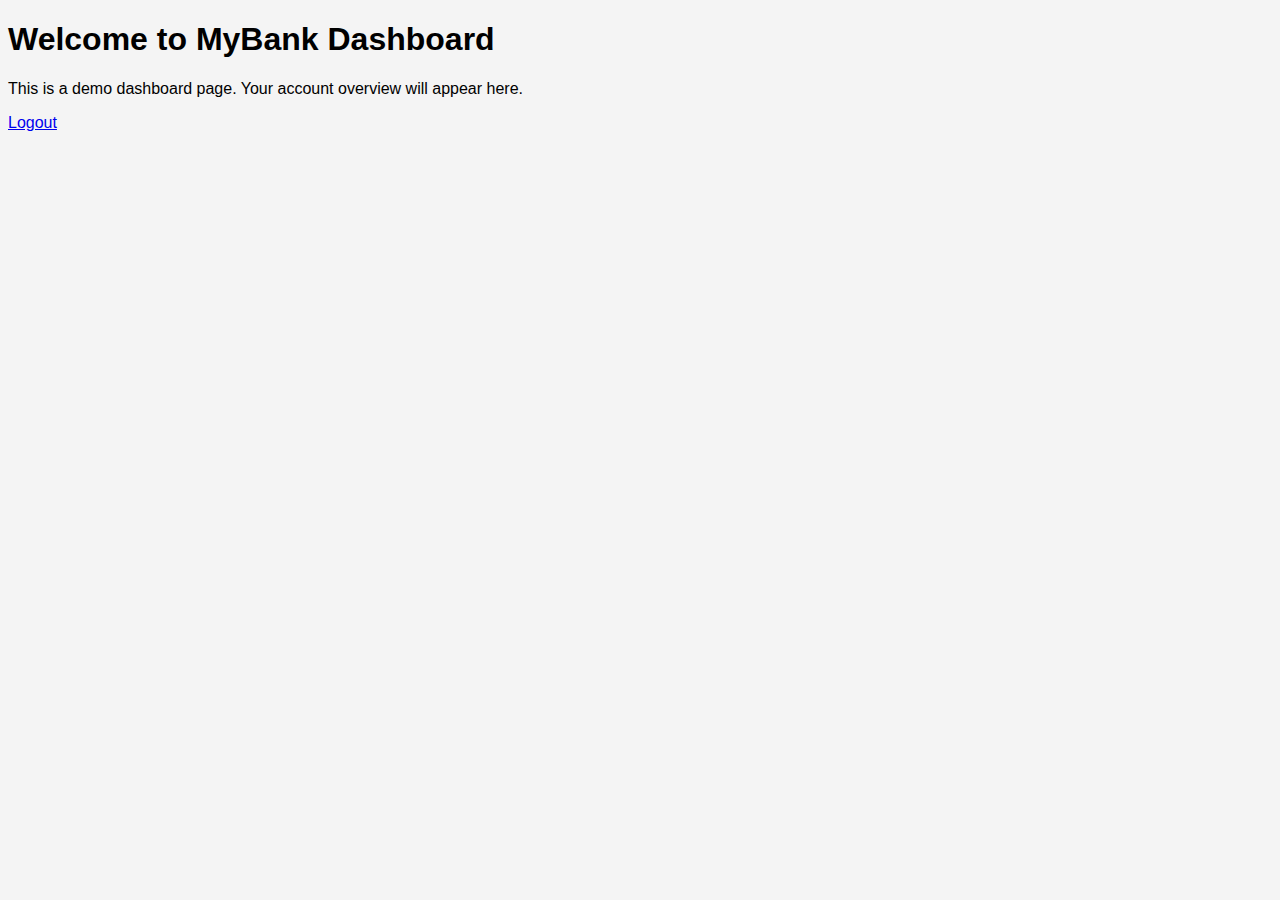
<file: dashboard .html>
<!DOCTYPE html>
<html lang="en">
<head>
    <meta charset="UTF-8">
    <title>MyBank Dashboard</title>
    <link rel="stylesheet" href="style.css">
</head>
<body>
    <div class="dashboard-container">
        <h1>Welcome to MyBank Dashboard</h1>
        <p>This is a demo dashboard page. Your account overview will appear here.</p>
        <a href="index.html" class="logout-button">Logout</a>
    </div>
</body>
</html>
</file>
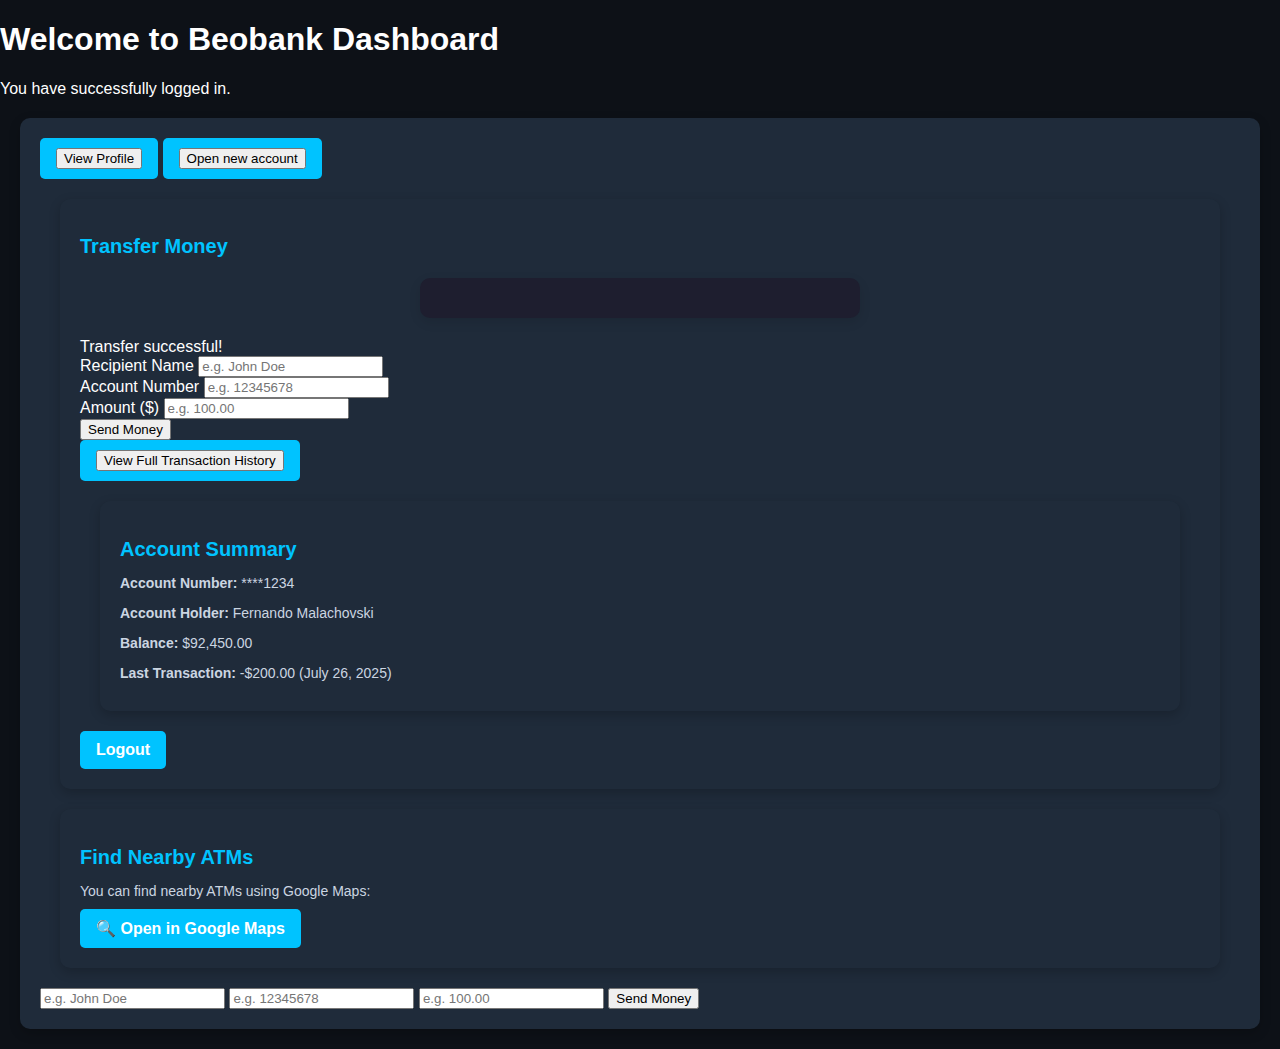
<file: dashboard.html>
<!DOCTYPE html>
<html lang="en">
<head>
  <meta charset="UTF-8" />
  <meta name="viewport" content="width=device-width, initial-scale=1.0" />
  <title>Beobank Dashboard</title>
  <link rel="stylesheet" href="dashboard.css" />
</head>
    
  <body>

  <div class="dashboard-container">
    <h1 class="dashboard-heading">Welcome to Beobank Dashboard</h1>
<p class="login-message">You have successfully logged in.</p>


    <div class="card">
      
      <!-- ✅ User Profile Section -->
 
    <a href="profile.html">
  <button>View Profile</button>
</a>
  
 <!-- ✅ open new account Section -->
         <a href="create.html">
  <button>Open new account</button>
</a>
    <div class="card">

     <h2>Transfer Money
 <style>     

  .transfer-form {
    background: #1e1e2f;
    border-radius: 10px;
    padding: 20px;
    box-shadow: 0 4px 12px rgba(0, 0, 0, 0.1);
    max-width: 400px;
    margin: 20px auto;
    font-family: 'Segoe UI', sans-serif;
  }

  .transfer-form h2 {
    text-align: center;
    color: #333;
  }

  .transfer-form input {
    width: 100%;
    padding: 12px 14px;
    margin: 10px 0;
    border: 1px solid #ccc;
    border-radius: 8px;
    font-size: 16px;
    box-sizing: border-box;

     /* === Modal Styles === */
  .modal {
    position: fixed;
    top: 0; left: 0; right: 0; bottom: 0;
    background-color: rgba(0, 0, 0, 0.6);
    display: flex;
    justify-content: center;
    align-items: center;
    z-index: 999;
  }

  .modal.hidden {
    display: none;
  }

  .modal-content {
    background-color: #ffffff;
    padding: 20px;
    border-radius: 10px;
    width: 90%;
    max-width: 400px;
    text-align: center;
    box-shadow: 0 4px 12px rgba(0, 0, 0, 0.2);
  }

  .modal-content p {
    margin-bottom: 20px;
    font-size: 16px;
    color: #333;
  }

  .modal-content button {
    margin: 5px;
    padding: 10px 16px;
    border: none;
    border-radius: 6px;
    font-size: 14px;
    cursor: pointer;
    transition: background-color 0.3s ease;
  }

  #confirm-send {
    background-color: #28a745;
    color: white;
  }

  #cancel-send {
    background-color: #dc3545;
    color: white;
  }

  #confirm-send:hover {
    background-color: #218838;
  }

  #cancel-send:hover {
    background-color: #c82333;
  

  }

  .transfer-form button {
    width: 100%;
    padding: 12px;
    background-color: #007bff;
    color: white;
    font-weight: bold;
    font-size: 16px;
    border: none;
    border-radius: 8px;
    cursor: pointer;
    transition: background-color 0.3s ease;
  }

  .transfer-form button:hover {
    background-color: #0056b3;
  }


#transfer-status {
  margin-top: 10px;
  text-align: center;
  font-weight: bold;
  font-size: 14px;
  color: #28a745; /* Green */
  opacity: 0;
  transition: opacity 0.5s ease;
  animation: fadeIn 0.6s ease-in-out forwards;
}

/* === Fade-in Animation === */
@keyframes fadeIn {
  from {
    opacity: 0;
    transform: translateY(-5px);
  }
  to {
    opacity: 1;
    transform: translateY(0);
  }
}

/* === Modal Styling === */
.modal {
  position: fixed;
  top: 0;
  left: 0;
  right: 0;
  bottom: 0;
  background-color: rgba(0, 0, 0, 0.5);
  display: flex;
  justify-content: center;
  align-items: center;
  z-index: 9999;
}

.modal-content {
  background-color: #1c1c2e;
  padding: 20px;
  border: 1px solid #888;
  border-radius: 10px;
  width: 90%;
  max-width: 400px;
  text-align: center;
  color: white;
  animation: fadeIn 0.3s ease;
}

/* Hide by default */
.hidden {
  display: none;
}

/* Optional: transfer status message styling */
#transfer-status {
  text-align: center;
  color: #28a745;
  margin: 10px auto;
  font-size: 16px;
  opacity: 0;
  transition: opacity 0.5s ease;
}

.modal {
  display: none; /* Hidden by default */
  position: fixed;
  z-index: 9999;
  left: 0;
  top: 0;
  width: 100%;
  height: 100%;
  background-color: rgba(0, 0, 0, 0.5);

  /* These two lines CENTER the modal-content */
  display: flex;
  align-items: center;
  justify-content: center;

  .modal {
  position: fixed;
  top: 0;
  left: 0;
  width: 100%;
  height: 100%;
  background-color: rgba(0, 0, 0, 0.6);
  display: flex;
  align-items: center;
  justify-content: center;
  z-index: 9999;
}
}
  background: #ffffff;
  padding: 20px 30px;
  border-radius: 10px;
  text-align: center;
  box-shadow: 0 10px 25px rgba(0, 0, 0, 0.2);
}

.modal button {
  margin: 10px 5px;
  padding: 10px 15px;
  border: none;
  border-radius: 5px;
  background-color: #007bff;
  color: white;
  cursor: pointer;
}

.modal button#cancel-send {
  background-color: #ccc;
  color: #333;
}

.hidden {
  display: none;
}
}
</style>

  </h2>
<!-- Your form -->
<form id="transfer-form" class="transfer-form">
  <!-- All input fields and buttons here -->
</form>

<!-- ✅ Transfer status message shown after form -->
<div id="transfer-status">Transfer successful!</div>
    <div class="form-group">
      <label for="recipient">Recipient Name</label>
       <input type="text" id="recipient" placeholder="e.g. John Doe" required />


    
    <div class="form-group">
      <label for="account">Account Number</label>
      <input type="text" id="account" placeholder="e.g. 12345678" required />
    </div>
    <div class="form-group">
      <label for="amount">Amount ($)</label>
      <input type="number" id="amount" placeholder="e.g. 100.00" required />
    </div>
    <button type="submit">Send Money</button>
  </form>

</div>
    <!-- ✅ Account Summary -->
      <a href="history.html">
  <button>View Full Transaction History</button>
</a>
  
    <div class="card">
      <h2>Account Summary</h2>
      <!-- ✅ Transaction History -->

      <p><strong>Account Number:</strong> ****1234</p>
      <p><strong>Account Holder:</strong> Fernando Malachovski</p>
      <p><strong>Balance:</strong> $92,450.00</p>
      <p><strong>Last Transaction:</strong> -$200.00 (July 26, 2025)</p>
    </div>

    <a href="index.html" class="logout">Logout</a>
  </div>

  <script>
  document.getElementById("transfer-form").addEventListener("submit", function (e) {
    e.preventDefault();

    const recipient = document.getElementById("recipient").value;
    const account = document.getElementById("account").value;
    const amount = document.getElementById("amount").value;
    const status = document.getElementById("transfer-status");

    if (recipient && account && amount) {
      status.textContent = `✅ $${amount} successfully sent to ${recipient}`;
    } else {
      status.textContent = "❌ Please fill out all fields.";
    }
  });
</script>

  <div class="card">
  <head>
  <meta charset="UTF-8" />
  <title>Online Banking App</title>

  <style>
    body {
      font-family: 'Segoe UI', Tahoma, Geneva, Verdana, sans-serif;
      background: #0d1117;
      margin: 0;
      padding: 0;
      color: #ffffff;
    }

    .card {
      background: #1f2b3a;
      border-radius: 10px;
      padding: 20px;
      margin: 20px;
      box-shadow: 0 4px 12px rgba(0, 0, 0, 0.2);
      color: #ffffff;
    }

    .card:hover {
      transform: translateY(-2px);
      box-shadow: 0 6px 18px rgba(0, 0, 0, 0.3);
    }

    .card h2 {
      font-size: 20px;
      margin-bottom: 10px;
      color: #00c3ff;
    }

    .card p {
      font-size: 14px;
      color: #cbd5e1;
      margin-bottom: 10px;
    }

    .card a {
      display: inline-block;
      background-color: #00c3ff;
      color: #ffffff;
      padding: 10px 16px;
      border-radius: 5px;
      text-decoration: none;
      font-weight: 600;
      transition: background-color 0.3s ease;
    }

    .card a:hover {
  box-shadow: 0 4px 12px rgba(0, 0, 0, 0.2);
transition: all 0.3s ease; 
      background-color: #009cc9;
    }
  </style>
</head>
    <h2>Find Nearby ATMs</h2>
  <p>You can find nearby ATMs using Google Maps:</p>
  <a href="https://www.google.com/maps/search/ATM+near+me" target="_blank" class="btn btn-primary">
    🔍 Open in Google Maps
  </a>
</div>

  <script>
  setTimeout(() => {
    const status = document.getElementById('transfer-status');
    if (status) {
      status.style.opacity = '0';
      status.style.transition = 'opacity 0.5s ease';
    }
  }, 4000); // Hide after 4 seconds

    <script>
  const modal = document.getElementById("confirmation-modal");
  const form = document.getElementById("transfer-form");
  const recipientInput = document.getElementById("recipient-input");
  const status = document.getElementById("transfer-status");

  form.addEventListener("submit", function (e) {
    e.preventDefault(); // prevent form from submitting
    document.getElementById("recipient-name").textContent = recipientInput.value;
    modal.classList.remove("hidden");
  });

  document.getElementById("confirm-send").addEventListener("click", function () {
    modal.classList.add("hidden");
    status.textContent = "Transfer successful!";
    status.style.opacity = "1";
    status.style.animation = "fadeIn 0.6s ease-in-out";

    // Optional: reset form
    form.reset();

    setTimeout(() => {
      status.style.opacity = "0";
    }, 4000);
  });

  document.getElementById("cancel-send").addEventListener("click", function () {
    modal.classList.add("hidden");
  });
</script>
 <!-- Success Message Placeholder -->
<div id="transfer-status" class="status-message"></div>

<!-- Transfer Form -->
<form id="transfer-form">
  <input type="text" id="recipient-name" placeholder="e.g. John Doe" required />
  <input type="text" id="account-number" placeholder="e.g. 12345678" required />
  <input type="number" id="amount" placeholder="e.g. 100.00" required />
  <button type="submit">Send Money</button>
</form>

<!-- Confirmation Modal -->
<div id="confirmation-modal" class="modal hidden">
  <div class="modal-content">
    <p>Are you sure you want to send to <span id="recipient-display"></span>?</p>
    <button id="confirm-send">Yes, Send</button>
    <button id="cancel-send">Cancel</button>
  </div>
</div>
</body>
</html>
</file>
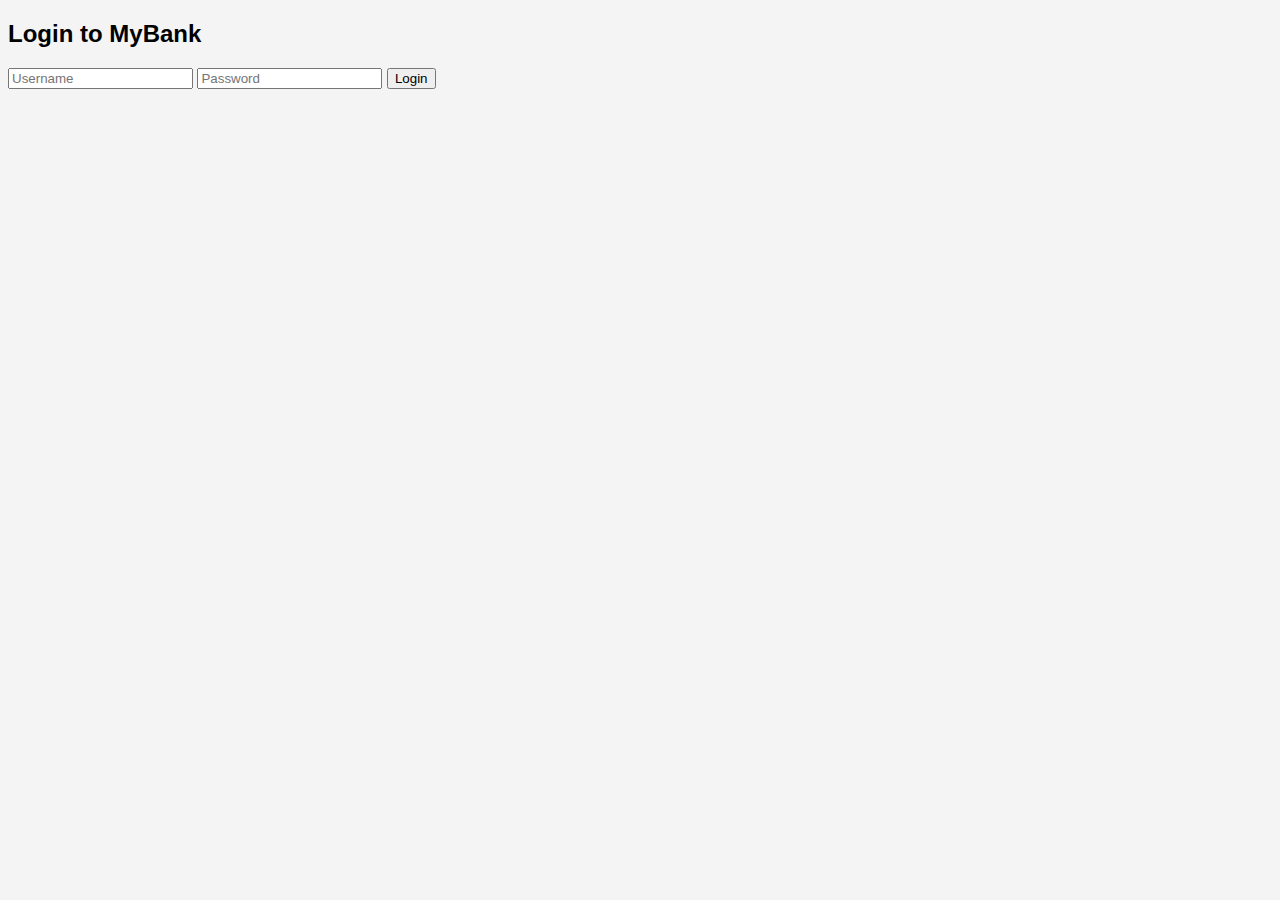
<file: index .html>
<!DOCTYPE html>
<html lang="en">
<head>
  <meta charset="UTF-8">
  <title>MyBank Login</title>
  <link rel="stylesheet" href="style.css">
</head>
<body>
  <div class="login-container">
    <h2>Login to MyBank</h2>
    <form onsubmit="return login()">
      <input type="text" id="username" placeholder="Username" required>
      <input type="password" id="password" placeholder="Password" required>
      <button type="submit">Login</button>
    </form>
    <p id="error" class="error-msg"></p>
  </div>

  <script>
    function login() {
      const user = document.getElementById('username').value;
      const pass = document.getElementById('password').value;

      if (user === 'admin' && pass === '1234') {
        window.location.href = 'dashboard.html';
      } else {
        document.getElementById('error').textContent = 'Invalid username or password';
      }

      return false;
    }
  </script>
</body>
</html>
</file>
<file: style.css>
body { font-family: Arial; background: #f4f4f4; }
</file>
<file: dashboard.css>

</file>
